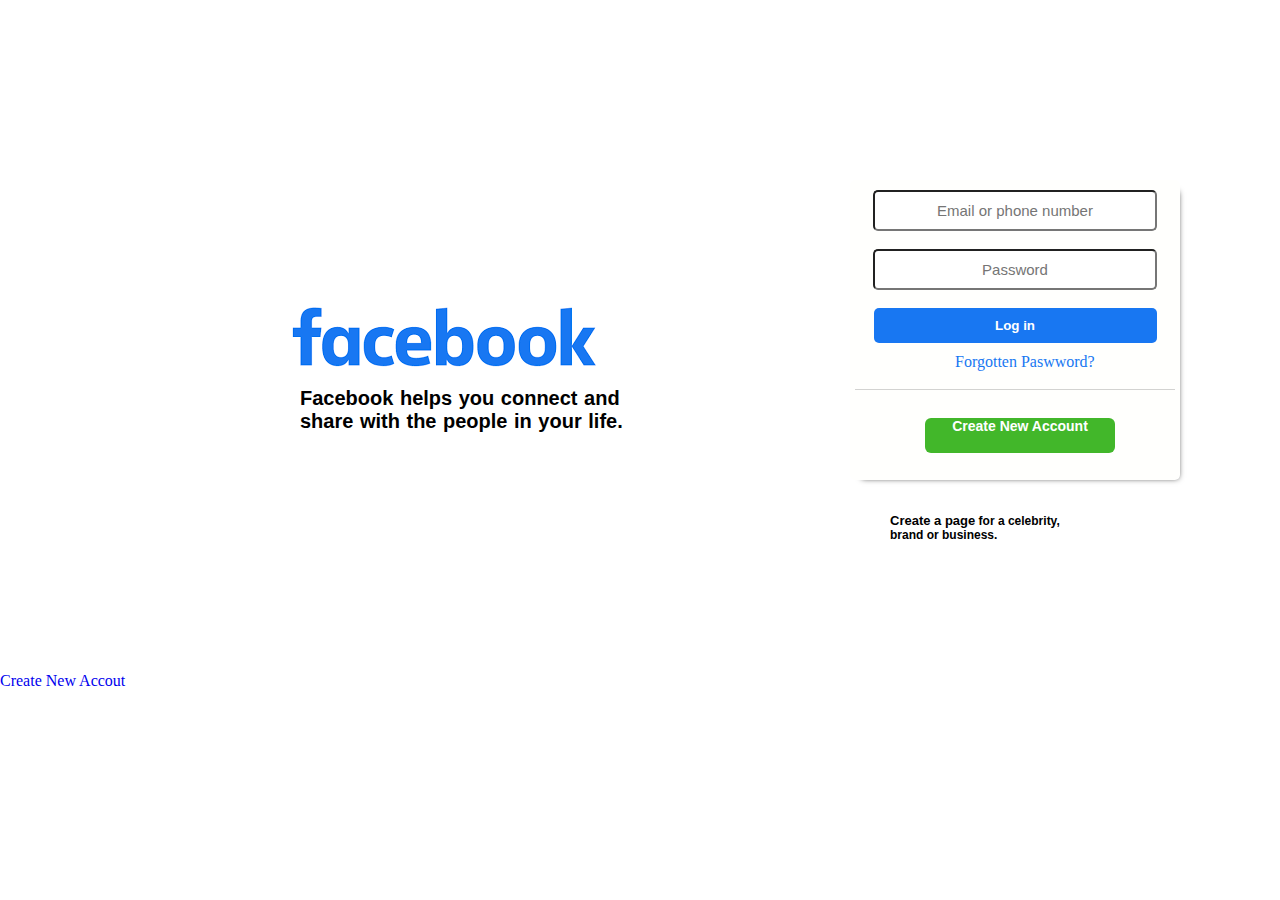
<file: Assignment # 9/index.html>
<!DOCTYPE html>
<html lang="en">

<head>
    <meta charset="UTF-8">
    <meta http-equiv="X-UA-Compatible" content="IE=edge">
    <meta name="viewport" content="width=device-width, initial-scale=1.0">
    <title>Facebook-Login</title>
    <link rel="stylesheet" href="style.css">
</head>

<body>
    <form action="Facebook login page">
        <input type="email" name="Email" id="" placeholder="Email or phone number"> <br>
        <input type="password" placeholder="Password"> <br>
        <button type="submit">Log in</button>
        <a href="f-pass.html" class="f-pws">Forgotten Paswword?</a> <br>
        <div class="line"></div> <br>
        <div class="btn2"><a href="newacc.html">Create New Account</a></div>
    </form>
    <div class="f-container">
        <img src="fb.png" alt="">
        <p>Facebook helps you connect and share with the people in your life.
        </p>
    </div>
    <div class="sub-link">
        <h3><a href="">Create a page</a> for a celebrity, brand or business.</h3>
    </div>
    <a href="newacc.html">Create New Accout</a>
</body>

</html>
</file>
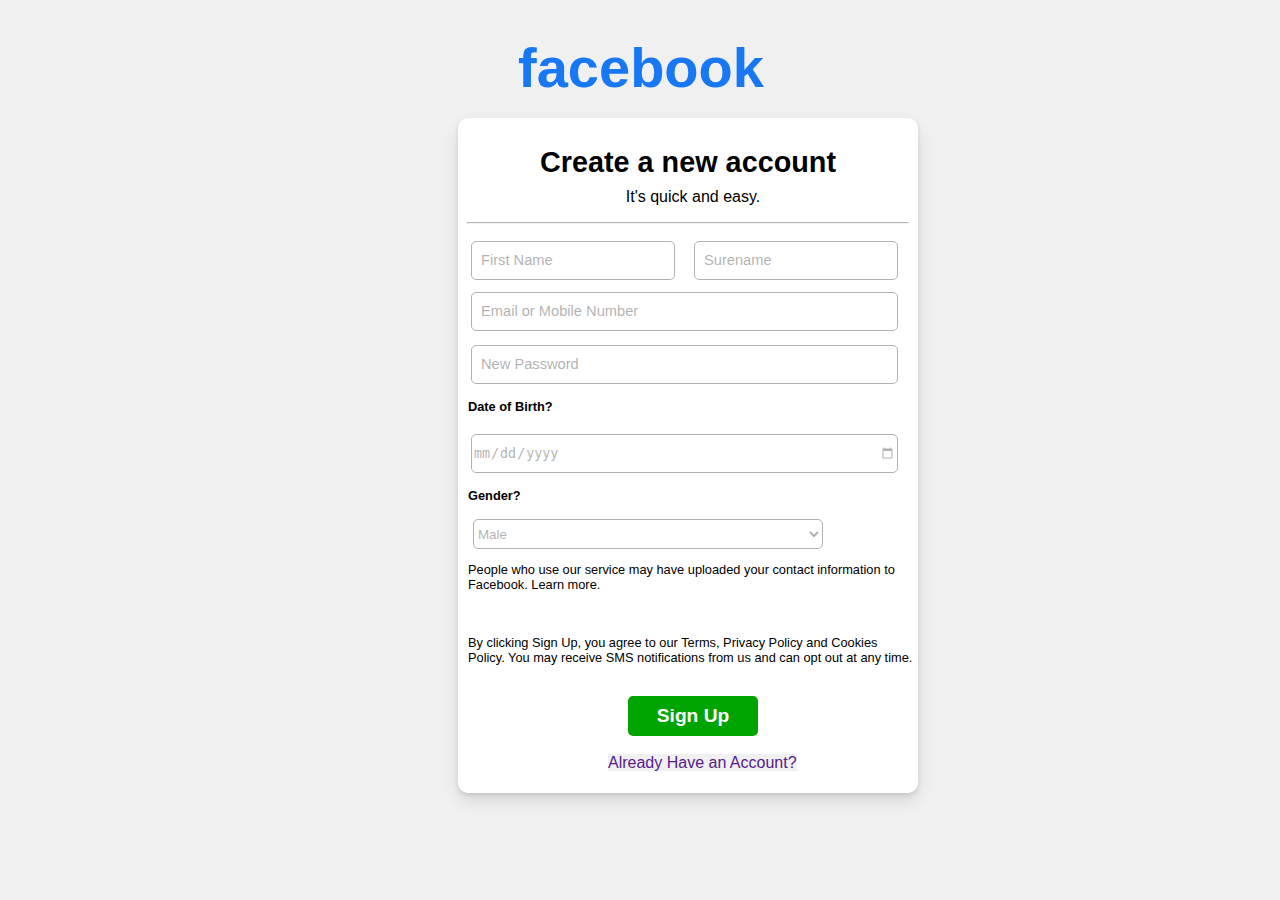
<file: Assignment # 9/sign up page/index.html>
<!DOCTYPE html>
<html lang="en">

<head>
    <meta charset="UTF-8">
    <meta http-equiv="X-UA-Compatible" content="IE=edge">
    <meta name="viewport" content="width=device-width, initial-scale=1.0">
    <title>Document</title>
    <link rel="stylesheet" href="Style.css">
</head>

<body>
    <h1>facebook</h1>
    <form action="sign up page">
        <h2>Create a new account</h2>
        <p class="erte">It's quick and easy.
        </p>
        <hr>
        <input type="text" placeholder="First Name">
        <input type="text" placeholder="Surename">
        <br>
        <div class="email"> <input class="email" type="email" placeholder="Email or Mobile Number"> </div> <br>
        <input class="pws" type="password" placeholder="New Password">
        <h6>Date of Birth?</h6>
        <input class="dob" type="date" name="" id="">
        <h5>Gender?</h5>
        <select>
    <option value="Male">Male</option>
    <option value="Female">Female</option>
    <option value="Custom">Custom</option>
</select>
        <p>People who use our service may have uploaded your contact information to Facebook. Learn more.</p> <br>
        <P class="p1">By clicking Sign Up, you agree to our Terms, Privacy Policy and Cookies Policy. You may receive SMS notifications from us and can opt out at any time.</P>
        <br>
        <div class="btn">
            <button>Sign Up</button>
        </div>
        <br>
        <a href="">Already Have an Account?</a>
</body>

</html>
</file>
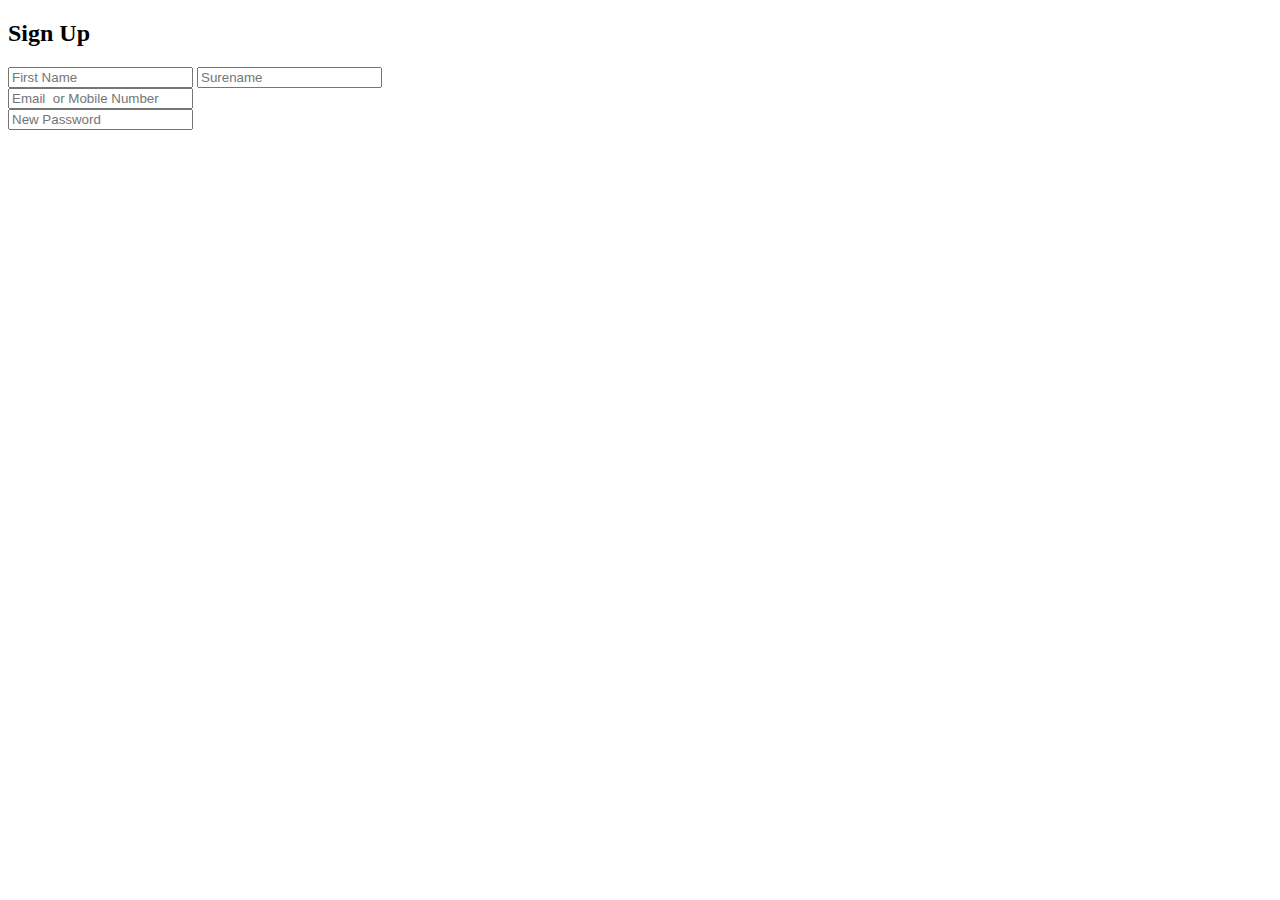
<file: Assignment # 9/newacc.html>
<!DOCTYPE html>
<html lang="en">

<head>
    <meta charset="UTF-8">
    <meta http-equiv="X-UA-Compatible" content="IE=edge">
    <meta name="viewport" content="width=device-width, initial-scale=1.0">
    <title>Document</title>
</head>

<body>
    <div>
        <form action="sign up">
            <h2>Sign Up</h2>
            <input type="text" placeholder="First Name">
            <input type="text" placeholder="Surename"> <br>
            <input type="email" name="email" placeholder="Email  or Mobile Number"> <br>
            <input type="password" placeholder="New Password">
        </form>
    </div>
</body>

</html>
</file>
<file: Assignment # 9/style.css>
* {
    margin: 0;
    padding: 0;
    text-decoration: none;
    outline: none;
}

body {
    width: 100%;
    background-color: #fff;
}

form {
    background-color: #fffffd;
    position: absolute;
    width: 320px;
    height: 270px;
    padding: 10px 5px 20px 5px;
    margin: -10vh 850px;
    border-radius: 5px;
    box-shadow: 5px 5px 6px -7px;
}

input[type='email'],
input[type='password'] {
    display: block;
    background-color: #fff;
    margin: auto;
    border: 1.5pz solid rgb(200, 200, 200);
    width: 200px;
    padding: 10px 40px;
    border-radius: 5px;
    text-align: center;
    color: #000;
    font-family: 'Segoe UI', Tahoma, Geneva, Verdana, sans-serif;
    font-size: 15px;
}

button {
    border: none;
    background-color: #1877f2;
    color: #fff;
    margin: auto;
    width: 283px;
    display: block;
    border-radius: 5px;
    padding: 10px 0px;
    font-weight: bold;
    cursor: pointer;
}

.f-pws {
    display: block;
    width: 200px;
    margin: auto;
    margin-top: 10px;
    color: #1877f2;
    padding-left: 80px;
    font-family: 'Segoe UI';
    font-weight: 400px;
}

.line {
    border-top: 1px solid #222;
    opacity: 0.2;
}

.btn2 {
    height: 35px;
    width: 190px;
    font-size: 14px;
    background-color: #42b72a;
    text-align: center;
    border-radius: 6px;
    font-family: 'Segoe UI', sans-serif;
    font-weight: bold;
    font-size: 14px;
    color: #fff;
    margin-left: 70px;
    margin-top: 10px;
    cursor: pointer;
}

.sub-link h3 {
    width: 180px;
    position: relative;
    color: #000;
    font-family: 'Segoe UI', sans-serif;
    padding: 130px 890px;
    font-size: 12px;
    font-weight: 600px;
    margin-top: -50px;
}

.sub-link h3 a {
    color: #000;
    font-weight: bold;
    font-size: 13px;
    margin-top: 20px;
}

.f-container {
    width: 350px;
    margin-left: 300px;
    margin-top: 30vh;
    font-family: 'Segoe UI', sans-serif;
}

f-container img {
    width: 250px;
}

img {
    margin-bottom: -20px;
    margin-left: -45px;
}

p {
    font-size: 20px;
    font-weight: 600;
    word-spacing: 1px;
}

.btn2 a {
    color: white;
    padding: 3px;
    text-align: center;
}
</file>
<file: Assignment # 9/sign up page/Style.css>
* {
        background-color: #f0f0f0;
    }
    
    h1 {
        color: #1877f2;
        font-size: 3.5em;
        text-align: center;
        margin-top: 35px;
        font-family: 'Segoe UI', Tahoma, Geneva, Verdana, sans-serif;
        padding-left: 2px;
    }
    
    h2 {
        background-color: white;
        text-align: center;
        font-family: Arial, Helvetica, sans-serif;
        font-size: 1.8em;
    }
    
    .erte {
        font-family: Arial, Helvetica, sans-serif;
        font-size: 1em;
        text-align: center;
        margin-top: -15px;
    }
    
    hr {
        opacity: 0.7;
        width: 440px;
        margin-bottom: 15px;
    }
    
    form {
        width: 460px;
        height: 670px;
        box-shadow: 0 2px 4px rgb(0 0 0 / 10%), 0 8px 16px rgb(0 0 0 / 10%);
        background-color: white;
        /* position: absolute; */
        margin-left: 450px;
        margin-top: -20px;
        border-radius: 10px;
        padding-top: 5px;
    }
    
    input {
        height: 35px;
        width: 200px;
        background-color: white;
        border-radius: 5px;
        margin: 2px;
        padding: 1px;
        margin-left: 13px;
        border: 1px solid #000;
        opacity: 0.3;
    }
    
    input::placeholder {
        font-family: Arial, Helvetica, sans-serif;
        color: #000;
        padding-left: 8px;
        font-size: 1.1em;
    }
    
    .email {
        height: 35px;
        width: 423px;
        margin-top: 5px;
        background-color: white;
    }
    
    .pws {
        height: 35px;
        width: 423px;
        margin-top: 5px;
        background-color: white;
    }
    
    h6 {
        background-color: white;
        font-family: Arial, Helvetica, sans-serif;
        padding-left: 2px;
        font-size: 0.8em;
        margin-top: 13px;
        margin-left: 8px;
    }
    
    input[type="date"] {
        margin-top: -10px;
        width: 423px;
    }
    
    h5 {
        background-color: white;
        font-family: Arial, Helvetica, sans-serif;
        padding-left: 2px;
        font-size: 0.8em;
        margin-top: 13px;
        margin-left: 8px;
    }
    
    select {
        width: 350px;
        border: none;
        background-color: white;
        box-sizing: border-box;
        border-width: 1px;
        border-style: solid;
        border-color: #000;
        margin-left: 15px;
        height: 30px;
        opacity: 0.3;
        margin-top: -15px;
        border-radius: 5px;
    }
    
    p {
        margin-left: 10px;
        background-color: white;
        font-family: Arial, Helvetica, sans-serif;
        font-size: 0.8em;
    }
    
    .p1 {
        margin-left: 10px;
        background-color: white;
        font-family: Arial, Helvetica, sans-serif;
        font-size: 0.8em;
        margin-right: 2px;
    }
    
    .btn {
        background-color: white;
    }
    
    button {
        width: 130px;
        height: 40px;
        background-color: #00a400;
        border-radius: 5px;
        outline: none;
        position: relative;
        margin-left: 170px;
        border: none;
        font-family: Arial, Helvetica, sans-serif;
        font-size: 1.2em;
        font-weight: bold;
        color: white;
    }
    
    a {
        margin-left: 150px;
        text-decoration: none;
        font-family: Arial, Helvetica, sans-serif;
        font-weight: normal;
    }
</file>
